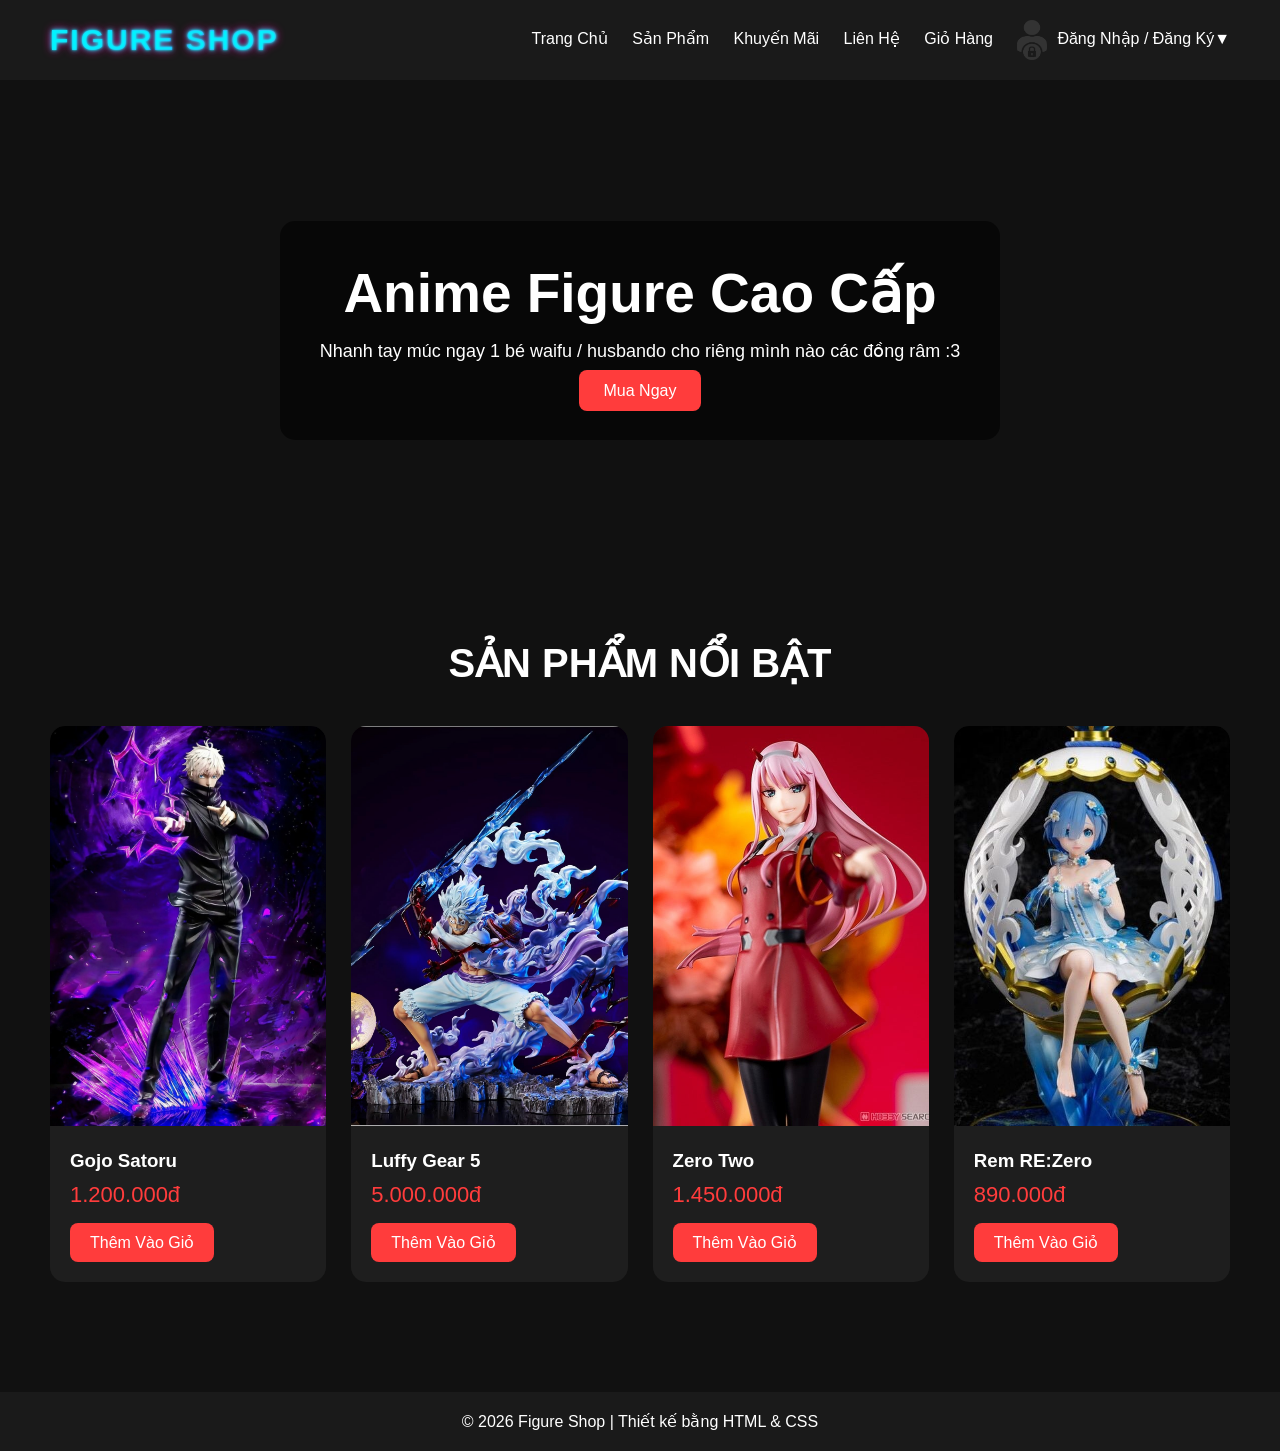
<file: index.html>
<!DOCTYPE html>
<html lang="vi">
<head>
    <meta charset="UTF-8">
    <meta name="viewport"  content="width=device-width, initial-scale=1.0">
    <link rel="stylesheet" href="index.css">
    <title>Figure Store</title>

</head>

<body>

    <!-- HEADER -->
    <header>
        <div class="logo">FIGURE SHOP</div>

        <nav>
            <a href="#">Trang Chủ</a>
            <a href="#">Sản Phẩm</a>
            <a href="#">Khuyến Mãi</a>
            <a href="#">Liên Hệ</a>
            <a href="#">Giỏ Hàng</a>
            <a href="#" onclick="openModal(); return false;"><img src="image/logo-login.png"
            width="30"
            height="40"
            style="vertical-align: middle; margin-right: 10px;">Đăng Nhập / Đăng Ký▼</a>
        </nav>
    </header>
    <div class="modal-overlay" id="loginModal">
    <div class="modal-box">
        <button class="modal-close" onclick="closeModal()">✕</button>
        <h2>ĐĂNG NHẬP TÀI KHOẢN</h2>
        <p>Nhập email và mật khẩu của bạn:</p>
        <input type="email" placeholder="Email" />
        <input type="password" placeholder="Mật khẩu" />
        <button class="btn-login-submit">Đăng nhập</button>
        <div class="btn-social-row">
            <button class="btn-google">Đăng nhập Google</button>
            <button class="btn-facebook">Đăng nhập Facebook</button>
        </div>
        <div class="modal-footer">
            <div>Newbie <a href="#">Tạo tài khoản</a></div>
            <div>Quên mật khẩu? <a href="#">dumb fuck, why can you forget it</a></div>
        </div>
    </div>
    <script>
    function openModal()  { document.getElementById('loginModal').classList.add('active'); }
    function closeModal() { document.getElementById('loginModal').classList.remove('active'); }

    // Đóng khi click bên ngoài modal
    document.getElementById('loginModal').addEventListener('click', function(e) {
        if (e.target === this) closeModal();
    });
</script>
</div>
    <!-- HERO -->
    <section class="hero">
        <div class="hero-content">
            <h1>Anime Figure Cao Cấp</h1>
            <p>Nhanh tay múc ngay 1 bé waifu / husbando cho riêng mình nào các đồng râm :3 </p>
            <a href="#" class="btn">Mua Ngay</a>
        </div>
    </section>

    <!-- PRODUCTS -->
    <section class="products">
        <h2 class="title">SẢN PHẨM NỔI BẬT</h2>

        <div class="product-list">

            <div class="card">
                <img src="image/s-l1200.jpg" alt="">
                <div class="card-content">
                    <h3>Gojo Satoru</h3>
                    <div class="price">1.200.000đ</div>
                    <a href="#" class="buy-btn">Thêm Vào Giỏ</a>
                </div>
            </div>

            <div class="card">
                <img src="image/71YK8bUh2JL._AC_SL1500_.jpg" alt="">
                <div class="card-content">
                    <h3>Luffy Gear 5</h3>
                    <div class="price">5.000.000đ</div>
                    <a href="#" class="buy-btn">Thêm Vào Giỏ</a>
                </div>
            </div>

            <div class="card">
                <img src="image/10889909b2_786d05dcbd83426c85e26691cb5746de.jpg" alt="">
                <div class="card-content">
                    <h3>Zero Two</h3>
                    <div class="price">1.450.000đ</div>
                    <a href="#" class="buy-btn">Thêm Vào Giỏ</a>
                </div>
            </div>

            <div class="card">
                <img src="image/1573757_d7bcd790c8b9430a861bbbc1a67e9ad3_grande.jpg" alt="">
                <div class="card-content">
                    <h3>Rem RE:Zero</h3>
                    <div class="price">890.000đ</div>
                    <a href="#" class="buy-btn">Thêm Vào Giỏ</a>
                </div>
            </div>

        </div>
    </section>

    <!-- FOOTER -->
    <footer>
        <p>© 2026 Figure Shop | Thiết kế bằng HTML & CSS</p>
    </footer>

</body>
</html>
</file>
<file: index.css>
*{
            margin: 0;
            padding: 0;
            box-sizing: border-box;
            font-family: Arial, Helvetica, sans-serif;
        }

        body{
            background: #111;
            color: white;
        }
        /* MODAL OVERLAY */
.modal-overlay {
    display: none;
    position: fixed;
    inset: 0;
    background: rgba(0,0,0,0.5);
    z-index: 1000;
    align-items: center;
    justify-content: center;
}
.modal-overlay.active {
    display: flex;
}
.modal-box {
    background: #fff;
    border-radius: 12px;
    padding: 2rem;
    width: 420px;
    max-width: 90vw;
}
.modal-box h2 { text-align: center; margin-bottom: 6px; font-size: 1.2rem; }
.modal-box p  { text-align: center; color: #777; margin-bottom: 1.5rem; font-size: 14px; }
.modal-box input {
    width: 100%; box-sizing: border-box;
    padding: 10px 14px; margin-bottom: 12px;
    border: 1px solid #ccc; border-radius: 8px; font-size: 14px;
}
.btn-login-submit {
    width: 100%; padding: 11px;
    background: #111; color: #fff;
    border: none; border-radius: 8px;
    font-size: 15px; cursor: pointer; margin-bottom: 12px;
}
.btn-social-row { display: grid; grid-template-columns: 1fr 1fr; gap: 10px; margin-bottom: 1rem; }
.btn-google   { background: #e53935; color: #fff; border: none; border-radius: 8px; padding: 10px; cursor: pointer; font-size: 14px; }
.btn-facebook { background: #1877F2; color: #fff; border: none; border-radius: 8px; padding: 10px; cursor: pointer; font-size: 14px; }
.modal-footer { font-size: 13px; color: #555; line-height: 2; }
.modal-footer a { color: #111; font-weight: 600; text-decoration: none; }
.modal-close {
    float: right; background: none; border: none;
    font-size: 22px; cursor: pointer; color: #888; margin-top: -8px;
}
        /* HEADER */
        header{
            background: #1a1a1a;
            padding: 20px 50px;
            display: flex;
            justify-content: space-between;
            align-items: center;
            position: sticky;
            top: 0;
        }
        

        .logo{
            font-size: 30px;
            font-weight: bold;
            font-family: cyberpunks, Helvetica, sans-serif;

            background: linear-gradient(
            to right,
            #00F5FF,
            #7A00FF,
            #FF00AA
            );

            background-clip: text;
            -webkit-background-clip: text;
            -webkit-text-fill-color: transparent;

            text-shadow:
                0 0 2px #00F5FF,
                0 0 5px #00F5FF,
                0 0 10px #FF00AA;

                letter-spacing: 2px;

            display: inline-block;
        }

        nav a{
            color: white;
            text-decoration: none;
            margin-left: 20px;
            transition: 0.3s;
        }

        nav a:hover{
            color: #ff3c3c;
        }

        /* HERO */
        .hero{
            height: 500px;
            background: url('https://images.unsplash.com/photo-1511512578047-dfb367046420?q=80&w=1600&auto=format&fit=crop') center/cover;
            display: flex;
            justify-content: center;
            align-items: center;
            text-align: center;
        }
        .hero-content{
            background: rgba(0,0,0,0.6);
            padding: 40px;
            border-radius: 15px;
        }

        .hero h1{
            font-size: 55px;
            margin-bottom: 15px;
        }

        .hero p{
            margin-bottom: 20px;
            font-size: 18px;
        }

        .btn{
            background: #ff3c3c;
            color: white;
            padding: 12px 25px;
            text-decoration: none;
            border-radius: 8px;
            transition: 0.3s;
        }

        .btn:hover{
            background: #ff1a1a;
        }

        /* PRODUCTS */
        .products{
            padding: 60px 50px;
        }

        .title{
            text-align: center;
            font-size: 40px;
            margin-bottom: 40px;
        }

        .product-list{
            display: grid;
            grid-template-columns: repeat(auto-fit, minmax(250px, 1fr));
            gap: 25px;
        }

        .card{
            background: #1e1e1e;
            border-radius: 15px;
            overflow: hidden;
            transition: 0.3s;
        }

        .card:hover{
            transform: translateY(-10px);
        }

        .card img{
            width: 100%;
            height: 400px;
            object-fit: cover;
        }

        .card-content{
            padding: 20px;
        }

        .card h3{
            margin-bottom: 10px;
        }

        .price{
            color: #ff3c3c;
            font-size: 22px;
            margin-bottom: 15px;
        }

        .buy-btn{
            display: inline-block;
            padding: 10px 20px;
            background: #ff3c3c;
            color: white;
            text-decoration: none;
            border-radius: 8px;
        }

        /* FOOTER */
        footer{
            background: #1a1a1a;
            text-align: center;
            padding: 20px;
            margin-top: 50px;
        }

        @media(max-width:768px){
            header{
                flex-direction: column;
            }

            nav{
                margin-top: 10px;
            }

            .hero h1{
                font-size: 35px;
            }
        }
</file>
